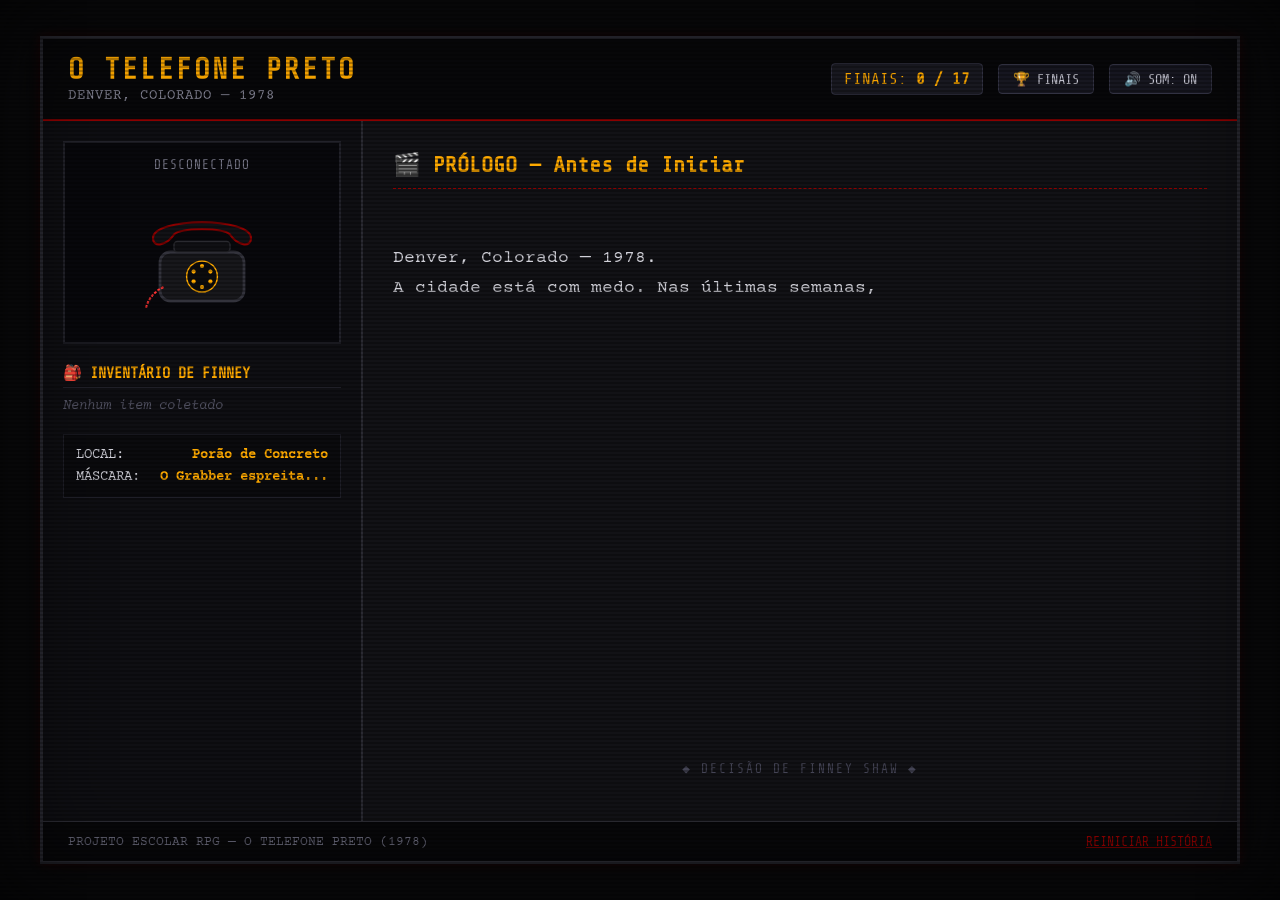
<file: Telefone-preto/index.html>
<!DOCTYPE html>
<html lang="pt-BR">
<head>
  <meta charset="UTF-8">
  <meta name="viewport" content="width=device-width, initial-scale=1.0">
  <title>O Telefone Preto — Echoes From the Basement</title>

  <link rel="preconnect" href="https://fonts.googleapis.com">
  <link rel="preconnect" href="https://fonts.gstatic.com" crossorigin>
  <link href="https://fonts.googleapis.com/css2?family=Courier+Prime:ital,wght@0,400;0,700;1,400&family=Share+Tech+Mono&display=swap" rel="stylesheet">

  <link rel="stylesheet" href="css/main.css">
  <link rel="stylesheet" href="css/crt-effects.css">
  <link rel="stylesheet" href="css/components.css">
</head>
<body class="crt-screen">

  <!-- Efeitos visuais de retro TV CRT e alerta vermelho -->
  <div class="scanlines"></div>
  <div class="crt-vignette"></div>
  <div id="red-pulse" class="red-pulse-overlay"></div>

  <div class="game-container">
    <header class="game-header">
      <div class="header-left">
        <h1 class="glitch-title" data-text="O TELEFONE PRETO">O TELEFONE PRETO</h1>
        <span class="subtitle">DENVER, COLORADO — 1978</span>
      </div>
      <div class="header-right">
        <div class="progress-badge">
          <span>FINAIS: </span>
          <strong id="endings-count">0 / 17</strong>
        </div>
        <button id="btn-achievements" class="btn-icon" title="Galeria de Finais">
          🏆 <span>FINAIS</span>
        </button>
        <button id="btn-audio" class="btn-icon" title="Alternar Áudio">
          🔊 <span id="audio-status">SOM: ON</span>
        </button>
      </div>
    </header>

    <main class="game-main">
      <!-- Painel Esquerdo: Telefone, Inventário e Status -->
      <aside class="sidebar-panel">
        <div class="phone-wrapper" id="phone-container">
          <div class="phone-status-badge" id="phone-status-text">DESCONECTADO</div>
          <svg class="phone-svg" id="phone-svg" viewBox="0 0 200 200" xmlns="http://www.w3.org/2000/svg">
            <!-- Base do Telefone -->
            <rect x="40" y="100" width="120" height="70" rx="15" fill="#18181c" stroke="#33333c" stroke-width="4"/>
            <!-- Disco Telefônico -->
            <circle cx="100" cy="135" r="22" fill="#0c0c0e" stroke="#ffaa00" stroke-width="2"/>
            <circle cx="100" cy="120" r="3" fill="#ffaa00"/>
            <circle cx="112" cy="128" r="3" fill="#ffaa00"/>
            <circle cx="112" cy="142" r="3" fill="#ffaa00"/>
            <circle cx="100" cy="150" r="3" fill="#ffaa00"/>
            <circle cx="88" cy="142" r="3" fill="#ffaa00"/>
            <circle cx="88" cy="128" r="3" fill="#ffaa00"/>
            <!-- Gancho -->
            <rect x="60" y="85" width="80" height="15" rx="5" fill="#101014" stroke="#2a2a30" stroke-width="2"/>
            <!-- Monofone/Fone -->
            <path id="phone-handle" d="M 30,80 C 30,50 170,50 170,80 C 170,95 150,90 140,75 C 130,65 70,65 60,75 C 50,90 30,95 30,80 Z" fill="#121216" stroke="#8b0000" stroke-width="3"/>
            <!-- Fio Cortado / Desconectado -->
            <path d="M 45,150 Q 25,160 20,180" fill="none" stroke="#ff3333" stroke-width="3" stroke-dasharray="4,2"/>
          </svg>
        </div>

        <div class="inventory-box">
          <h2 class="box-title">🎒 INVENTÁRIO DE FINNEY</h2>
          <ul id="inventory-list" class="inventory-list">
            <li class="empty-item">Nenhum item coletado</li>
          </ul>
        </div>

        <div class="status-box">
          <div class="status-row">
            <span>LOCAL:</span>
            <strong id="current-location">Porão de Concreto</strong>
          </div>
          <div class="status-row">
            <span>MÁSCARA:</span>
            <strong id="grabber-status">O Grabber espreita...</strong>
          </div>
        </div>
      </aside>

      <!-- Painel Direito: Narrativa e Escolhas -->
      <section class="story-panel">
        <div class="chapter-header">
          <h2 id="chapter-title" class="chapter-title">📖 CARREGANDO...</h2>
        </div>

        <div class="narrative-box">
          <p id="chapter-text" class="narrative-text"></p>
        </div>

        <div class="retro-divider">
          <span>◆ DECISÃO DE FINNEY SHAW ◆</span>
        </div>

        <div id="choice-buttons" class="choices-container"></div>
      </section>
    </main>

    <footer class="game-footer">
      <span>PROJETO ESCOLAR RPG — O TELEFONE PRETO (1978)</span>
      <button id="btn-reset-game" class="btn-link">REINICIAR HISTÓRIA</button>
    </footer>
  </div>

  <!-- Modal da Galeria de 17 Finais (Conquistas) -->
  <div id="achievements-modal" class="modal-backdrop hidden">
    <div class="modal-content">
      <div class="modal-header">
        <h2>🏆 GALERIA DE FINAIS (17 DESFECHOS)</h2>
        <button id="btn-close-modal" class="btn-close">&times;</button>
      </div>
      <div class="modal-body">
        <p class="modal-desc">Explore as escolhas e descubra todos os desfechos possíveis da história de Finney no porão do Grabber.</p>
        <div id="achievements-grid" class="achievements-grid"></div>
      </div>
      <div class="modal-footer">
        <button id="btn-reset-progress" class="btn-danger">LIMPAR PROGRESSO SALVO</button>
      </div>
    </div>
  </div>

  <!-- Scripts Modulares -->
  <script src="js/storyData.js"></script>
  <script src="js/audioEngine.js"></script>
  <script src="js/inventorySystem.js"></script>
  <script src="js/achievements.js"></script>
  <script src="js/uiController.js"></script>
  <script src="js/app.js"></script>
</body>
</html>
</file>
<file: Telefone-preto/css/main.css>
:root {
    --bg-color: #0c0c0e;
    --panel-bg: #141418;
    --border-color: #2a2a32;
    --text-amber: #ffaa00;
    --text-green: #00ff66;
    --text-main: #d0d0d8;
    --accent-red: #8b0000;
    --bright-red: #ff3333;
    --font-mono: 'Share Tech Mono', 'Courier New', monospace;
    --font-serif: 'Courier Prime', Georgia, monospace;
  }
  
  * { box-sizing: border-box; margin: 0; padding: 0; }
  
  body {
    background-color: var(--bg-color);
    color: var(--text-main);
    font-family: var(--font-serif);
    min-height: 100vh;
    display: flex;
    justify-content: center;
    align-items: center;
  }
  
  .game-container {
    width: 100%;
    max-width: 1200px;
    min-height: 92vh;
    margin: 20px auto;
    background-color: var(--panel-bg);
    border: 3px solid var(--border-color);
    box-shadow: 0 0 30px rgba(0, 0, 0, 0.9), 0 0 10px rgba(139, 0, 0, 0.3);
    display: flex;
    flex-direction: column;
  }
  
  .game-header {
    background-color: #08080a;
    border-bottom: 2px solid var(--accent-red);
    padding: 15px 25px;
    display: flex;
    justify-content: space-between;
    align-items: center;
  }
  
  .header-left h1 {
    font-family: var(--font-mono);
    font-size: 1.8rem;
    color: var(--text-amber);
    letter-spacing: 2px;
  }
  
  .subtitle {
    font-size: 0.85rem;
    color: #888899;
    letter-spacing: 1px;
  }
  
  .header-right {
    display: flex;
    align-items: center;
    gap: 15px;
  }
  
  .progress-badge {
    font-family: var(--font-mono);
    background-color: #1a1a22;
    border: 1px solid #333344;
    padding: 6px 12px;
    border-radius: 4px;
    color: var(--text-amber);
  }
  
  .game-main {
    display: grid;
    grid-template-columns: 320px 1fr;
    flex: 1;
  }
  
  @media (max-width: 850px) {
    .game-main { grid-template-columns: 1fr; }
  }
  
  .sidebar-panel {
    background-color: #0f0f13;
    border-right: 2px solid var(--border-color);
    padding: 20px;
    display: flex;
    flex-direction: column;
    gap: 20px;
  }
  
  .phone-wrapper {
    background-color: #08080c;
    border: 2px solid #22222a;
    padding: 15px;
    text-align: center;
    position: relative;
  }
  
  .phone-status-badge {
    font-family: var(--font-mono);
    font-size: 0.8rem;
    color: #777788;
    margin-bottom: 10px;
    letter-spacing: 1px;
  }
  
  .phone-status-badge.ringing-badge {
    color: var(--bright-red);
    font-weight: bold;
  }
  
  .phone-svg {
    width: 140px;
    height: 140px;
  }
  
  .box-title {
    font-family: var(--font-mono);
    font-size: 0.95rem;
    color: var(--text-amber);
    margin-bottom: 10px;
    border-bottom: 1px solid #2a2a35;
    padding-bottom: 5px;
  }
  
  .inventory-list {
    list-style: none;
    display: flex;
    flex-direction: column;
    gap: 8px;
  }
  
  .empty-item {
    font-size: 0.85rem;
    color: #555566;
    font-style: italic;
  }
  
  .status-box {
    background-color: #0b0b0e;
    border: 1px solid #1f1f28;
    padding: 12px;
    font-size: 0.85rem;
    display: flex;
    flex-direction: column;
    gap: 6px;
  }
  
  .status-row {
    display: flex;
    justify-content: space-between;
  }
  
  .status-row strong {
    color: var(--text-amber);
  }
  
  .story-panel {
    padding: 30px;
    display: flex;
    flex-direction: column;
    justify-content: space-between;
    background-color: #121216;
  }
  
  .chapter-title {
    font-family: var(--font-mono);
    color: var(--text-amber);
    font-size: 1.4rem;
    border-bottom: 1px dashed var(--accent-red);
    padding-bottom: 10px;
  }
  
  .narrative-box {
    flex: 1;
    margin: 25px 0;
    line-height: 1.7;
    font-size: 1.1rem;
    white-space: pre-line;
  }
  
  .retro-divider {
    text-align: center;
    font-family: var(--font-mono);
    font-size: 0.8rem;
    color: #444455;
    margin-bottom: 15px;
    letter-spacing: 2px;
  }
  
  .choices-container {
    display: flex;
    flex-direction: column;
    gap: 12px;
  }
  
  .game-footer {
    background-color: #08080a;
    border-top: 1px solid var(--border-color);
    padding: 12px 25px;
    display: flex;
    justify-content: space-between;
    align-items: center;
    font-size: 0.8rem;
    color: #666677;
  }
  
  .btn-link {
    background: none;
    border: none;
    color: var(--accent-red);
    font-family: var(--font-mono);
    cursor: pointer;
    text-decoration: underline;
  }
  
  .btn-link:hover {
    color: var(--bright-red);
  }
</file>
<file: Telefone-preto/css/crt-effects.css>
.scanlines {
    position: fixed;
    top: 0; left: 0; width: 100vw; height: 100vh;
    pointer-events: none; z-index: 999;
    background: linear-gradient(rgba(18, 16, 16, 0) 50%, rgba(0, 0, 0, 0.25) 50%);
    background-size: 100% 4px;
  }
  
  .crt-vignette {
    position: fixed;
    top: 0; left: 0; width: 100vw; height: 100vh;
    pointer-events: none; z-index: 998;
    box-shadow: inset 0 0 100px rgba(0, 0, 0, 0.85);
  }
  
  .red-pulse-overlay {
    position: fixed;
    top: 0; left: 0; width: 100vw; height: 100vh;
    pointer-events: none; z-index: 997;
    background: radial-gradient(circle, rgba(255, 0, 0, 0.2) 0%, rgba(139, 0, 0, 0.4) 100%);
    opacity: 0;
    transition: opacity 0.3s ease-in-out;
  }
  
  .red-pulse-overlay.active {
    animation: pulse-red 1.2s infinite ease-in-out;
  }
  
  @keyframes pulse-red {
    0% { opacity: 0.1; }
    50% { opacity: 0.5; }
    100% { opacity: 0.1; }
  }
  
  .phone-svg.ringing {
    animation: phone-shake 0.15s infinite alternate ease-in-out;
  }
  
  @keyframes phone-shake {
    0% { transform: rotate(-4deg) scale(1.02); }
    100% { transform: rotate(4deg) scale(1.02); }
  }
</file>
<file: Telefone-preto/css/components.css>
.choice-btn {
    background-color: #1a1a24;
    border: 2px solid #2d2d3c;
    color: #f0f0f5;
    font-family: var(--font-serif);
    font-size: 1rem;
    padding: 14px 20px;
    text-align: left;
    cursor: pointer;
    transition: all 0.2s ease;
    border-radius: 4px;
  }
  
  .choice-btn:hover {
    background-color: var(--accent-red);
    border-color: var(--bright-red);
    color: #ffffff;
    transform: translateX(6px);
    box-shadow: -4px 0 0 var(--bright-red), 0 4px 15px rgba(255, 51, 51, 0.3);
  }
  
  .btn-icon {
    background-color: #181822;
    border: 1px solid #333344;
    color: #d0d0dd;
    font-family: var(--font-mono);
    font-size: 0.85rem;
    padding: 6px 14px;
    cursor: pointer;
    border-radius: 4px;
    transition: background 0.2s;
  }
  
  .btn-icon:hover {
    background-color: #2a2a3a;
    color: #ffffff;
  }
  
  .inventory-item {
    background-color: #16161e;
    border: 1px solid #2d2d38;
    padding: 8px 12px;
    font-family: var(--font-mono);
    color: var(--text-green);
    border-left: 3px solid var(--text-green);
    font-size: 0.9rem;
  }
  
  /* Modais de Conquistas */
  .modal-backdrop {
    position: fixed;
    top: 0; left: 0; width: 100vw; height: 100vh;
    background-color: rgba(0, 0, 0, 0.85);
    display: flex;
    justify-content: center;
    align-items: center;
    z-index: 1000;
  }
  
  .modal-backdrop.hidden {
    display: none;
  }
  
  .modal-content {
    background-color: #121218;
    border: 2px solid var(--accent-red);
    width: 90%;
    max-width: 800px;
    max-height: 85vh;
    display: flex;
    flex-direction: column;
    box-shadow: 0 0 40px rgba(0,0,0,0.9);
  }
  
  .modal-header {
    padding: 15px 20px;
    background-color: #0a0a0e;
    border-bottom: 1px solid #2a2a35;
    display: flex;
    justify-content: space-between;
    align-items: center;
  }
  
  .modal-header h2 {
    font-family: var(--font-mono);
    color: var(--text-amber);
    font-size: 1.2rem;
  }
  
  .btn-close {
    background: none;
    border: none;
    color: #aaaaee;
    font-size: 1.8rem;
    cursor: pointer;
  }
  
  .modal-body {
    padding: 20px;
    overflow-y: auto;
    flex: 1;
  }
  
  .modal-desc {
    font-size: 0.95rem;
    color: #aaaaee;
    margin-bottom: 20px;
  }
  
  .achievements-grid {
    display: grid;
    grid-template-columns: repeat(auto-fill, minmax(220px, 1fr));
    gap: 15px;
  }
  
  .achievement-card {
    background-color: #0a0a0d;
    border: 1px solid #22222c;
    padding: 12px;
    border-radius: 4px;
    opacity: 0.5;
  }
  
  .achievement-card.unlocked {
    border-color: var(--text-green);
    background-color: #101a14;
    opacity: 1;
  }
  
  .card-code {
    font-family: var(--font-mono);
    font-size: 0.75rem;
    color: var(--text-amber);
  }
  
  .card-title {
    font-size: 0.95rem;
    margin: 6px 0;
    color: #ffffff;
  }
  
  .card-desc {
    font-size: 0.8rem;
    color: #888899;
  }
  
  .modal-footer {
    padding: 15px;
    background-color: #0a0a0e;
    border-top: 1px solid #2a2a35;
    text-align: right;
  }
  
  .btn-danger {
    background-color: #4a0000;
    border: 1px solid var(--bright-red);
    color: #ffffff;
    font-family: var(--font-mono);
    padding: 8px 16px;
    cursor: pointer;
    border-radius: 4px;
  }
  
  .btn-danger:hover {
    background-color: var(--bright-red);
  }
</file>
